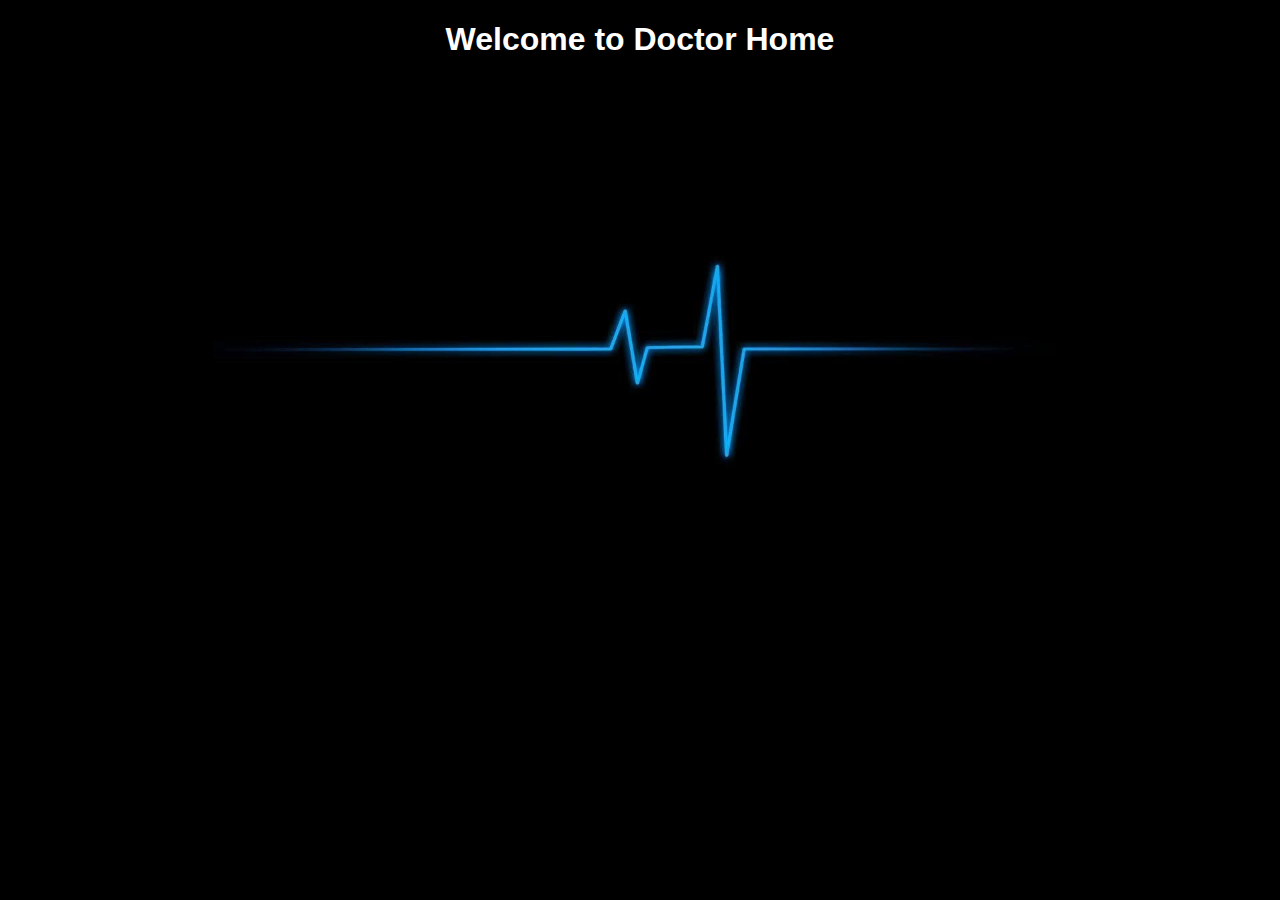
<file: index.html>
<!DOCTYPE html>
<html lang="en">
<head>
    <meta charset="UTF-8">
    <meta http-equiv="X-UA-Compatible" content="IE=edge">
    <meta name="viewport" content="width=device-width, initial-scale=1.0">
    <title>Doctor</title>
    <style>
        body{
            background-image: url('image/ecg.jpg');
             background-size: cover;
        }
        h1{
            color: white;
            text-align: center;
            font-family: Arial, Helvetica, sans-serif;
        }
    </style>
</head>
<body>
    <h1>Welcome to Doctor Home</h1>
</body>
</html>
</file>
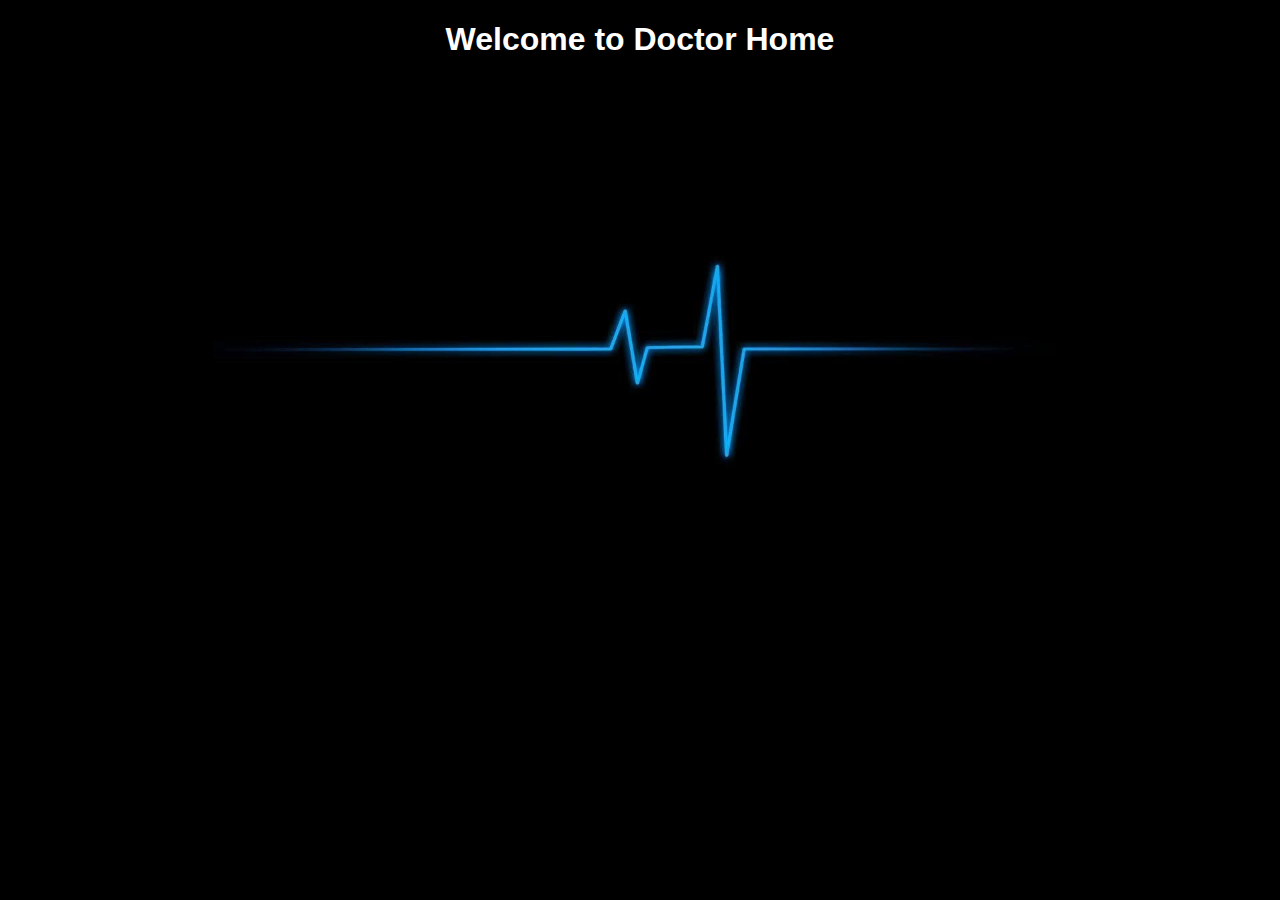
<file: image/index.html>
<!DOCTYPE html>
<html lang="en">
<head>
    <meta charset="UTF-8">
    <meta http-equiv="X-UA-Compatible" content="IE=edge">
    <meta name="viewport" content="width=device-width, initial-scale=1.0">
    <title>Doctor</title>
    <style>
        body{
            background-image: url('ecg.jpg');
             background-size: cover;
        }
        h1{
            color: white;
            text-align: center;
            font-family: Arial, Helvetica, sans-serif;
        }
    </style>
</head>
<body>
    <h1>Welcome to Doctor Home</h1>
</body>
</html>
</file>
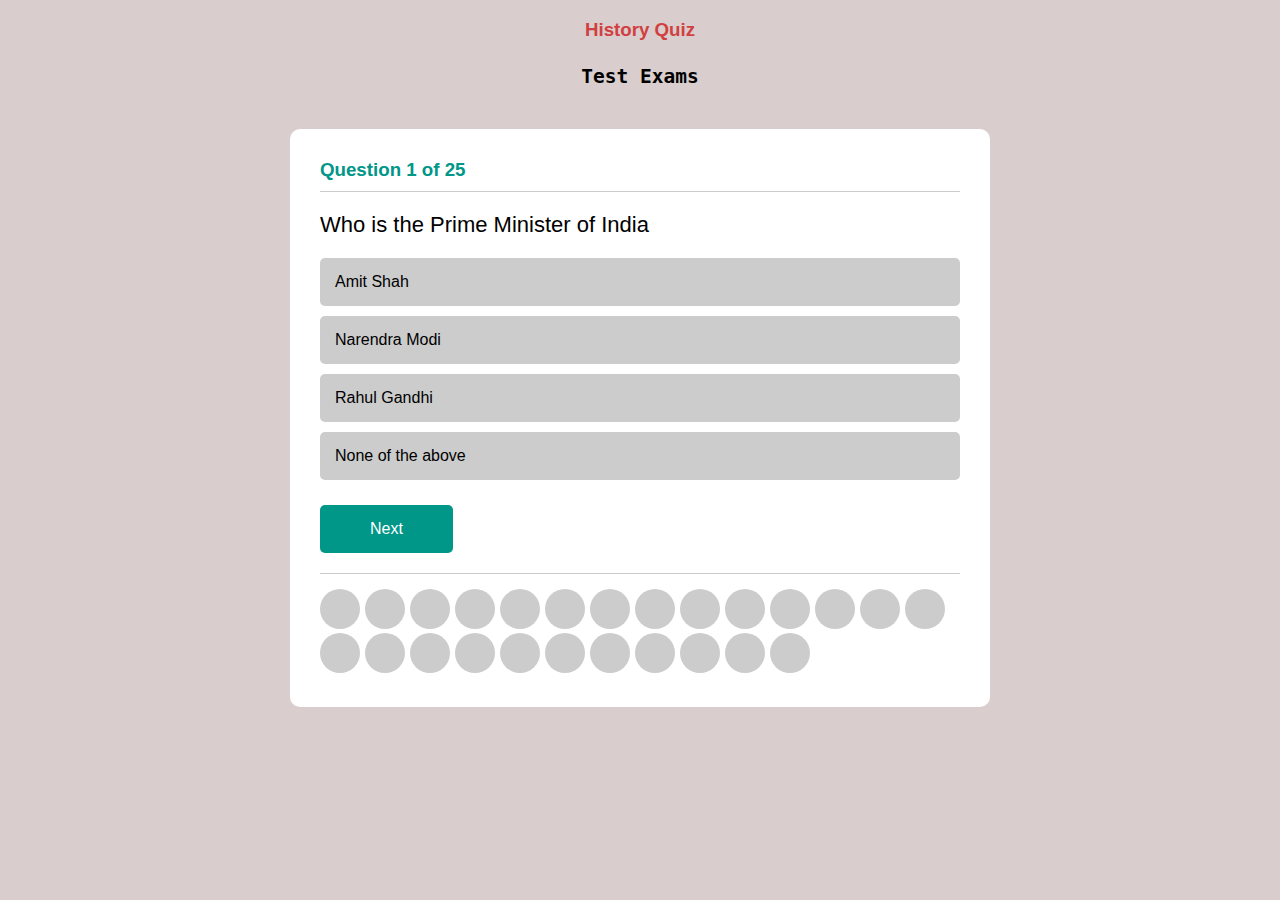
<file: delhi/Delhi.html>
﻿<!DOCTYPE html>
<html>

<head>
    <title>quiz in Javascript </title>
    <link rel="stylesheet" href="style.css">
    <style>

    </style>
</head>

<body>
    <div class="quizContainer container-fluid well well-lg">
        <div id="quiz1" class="text-center">
            <h3 style="color:#d14040;position:center;left:80%;top:0%;" align="Center"><span id="Modern History Of India Quiz part 01 for all Exams">History Quiz </span><br /><span id='Modern History Of India Quiz part 01 for all Exams' style="font-size:25px;"></span></h3>
            <h2 Style="color:#ff000;position:center; left:80%;top0%;" align="center" "font-size:25px;"><samp id="Sub heading"> Test Exams</samp></h2>

        </div>
        <div class="quiz-container">
            <div class="question-number">
                <h3>Question <span class="question-num-value"></span> of <span class="total-question"></span></h3>
            </div>
            <div class="question">

            </div>
            <div class="options">
                <div id="1" class="option1" onclick="check(this)"></div>
                <div id="2" class="option2" onclick="check(this)"></div>
                <div id="3" class="option3" onclick="check(this)"></div>
                <div id="4" class="option4" onclick="check(this)"></div>
            </div>
            <div class="button">
                <button type="button" class="btn" onclick="next()">Next</button>
            </div>
            <div class="answers-tracker">

            </div>
        </div>

        <div class="quiz-over">
            <div class="box">
                <h1>
                    Good Try!<br> You Got <span class="correct-answers"></span> out of <span class="total-question2"></span> answers correct! <br> That's <span class="percentage"></span>
                </h1>
                <button type="button" onclick="tryAgain()">TryAgain</button>
            </div>
        </div>

        <script src="script.js"></script>


</body>

</html>
</file>
<file: delhi/style.css>
body {
    margin: 0;
    background-color: #d9cdcd;
    font-family: sans-serif;
}

* {
    box-sizing: border-box;
}

.quiz-container {
    max-width: 700px;
    min-height: 500px;
    background-color: #ffffff;
    margin: 40px auto;
    border-radius: 10px;
    padding: 30px;
}

.quiz-container::after,
.quiz-container::before {
    content: '';
    clear: both;
    display: table;
}

.question-number,
.question,
.options,
.button,
.answers-tracker {
    float: left;
    width: 100%;
}

.question-number h3 {
    color: #009688;
    border-bottom: 1px solid #ccc;
    margin: 0;
    padding-bottom: 10px;
}

.question {
    font-size: 22px;
    color: 000000;
    padding: 20px 0;
}

.options div {
    background-color: #cccccc;
    font-size: 16px;
    color: 000000;
    margin-bottom: 10px;
    border-radius: 5px;
    padding: 15px;
    position: relative;
    overflow: hidden;
    cursor: pointer;
}

.options div.disabled {
    pointer-events: none;
}

.options div.correct {
    z-index: 1;
    color: #fff;
}

.options div.correct::before {
    content: '';
    position: absolute;
    left: 0;
    top: 0;
    width: 100%;
    height: 100%;
    background-color: green;
    z-index: -1;
    animation: animateBackground 1s ease;
    animation-fill-mode: forwards;
}

@keyframes animateBackground {
    0% {
        transform: translateX(-100%);
    }
    100% {
        transform: translateX(0%);
    }
}

.options div.wrong {
    z-index: 1;
    color: #fff;
}

.options div.wrong::before {
    content: '';
    position: absolute;
    left: 0;
    top: 0;
    width: 100%;
    height: 100%;
    background-color: red;
    z-index: -1;
    animation: animateBackground 1s ease;
    animation-fill-mode: forwards;
}

@keyframes animateBackground {
    0% {
        transform: translateX(-100%);
    }
    100% {
        transform: translateX(0%);
    }
}

.button .btn {
    padding: 15px 50px;
    border-radius: 5px;
    cursor: pointer;
    background-color: #009688;
    font-size: 16px;
    color: #ffffff;
    border: none;
    display: inline-block;
    margin: 15px 0 20px;
}

.answers-tracker {
    border-top: 1px solid #ccc;
    padding-top: 15px;
}

.answers-tracker div {
    height: 40px;
    width: 40px;
    background-color: #cccccc;
    display: inline-block;
    border-radius: 50%;
    margin-right: 5px;
}

.answers-tracker div.correct {
    background-color: green;
    background-image: url('img/correct.png');
    background-position: center;
    background-repeat: no-repeat;
    background-size: 50%;
}

.answers-tracker div.wrong {
    background-color: red;
    background-image: url('img/wrong.png');
    background-position: center;
    background-repeat: no-repeat;
    background-size: 50%;
}

.quiz-over {
    position: fixed;
    left: 0;
    top: 0;
    width: 100%;
    height: 100%;
    background-color: rgba(0, 0, 0, 0.9);
    z-index: 10;
    display: none;
    align-items: center;
    justify-content: center;
}

.quiz-over.show {
    display: flex;
}

.quiz-over .box {
    background-color: #009688;
    padding: 30px;
    border-radius: 10px;
    text-align: center;
    flex-basis: 700px;
    max-width: 700px;
    color: #ffffff;
}

.quiz-over .box h1 {
    font-size: 36px;
    margin: 0 0 20px;
}

.quiz-over .box button {
    padding: 15px 50px;
    border: none;
    background-color: #FF9800;
    border-radius: 5px;
    font-size: 16px;
    margin: 15px 0 20px;
    color: #ffffff;
}
</file>
